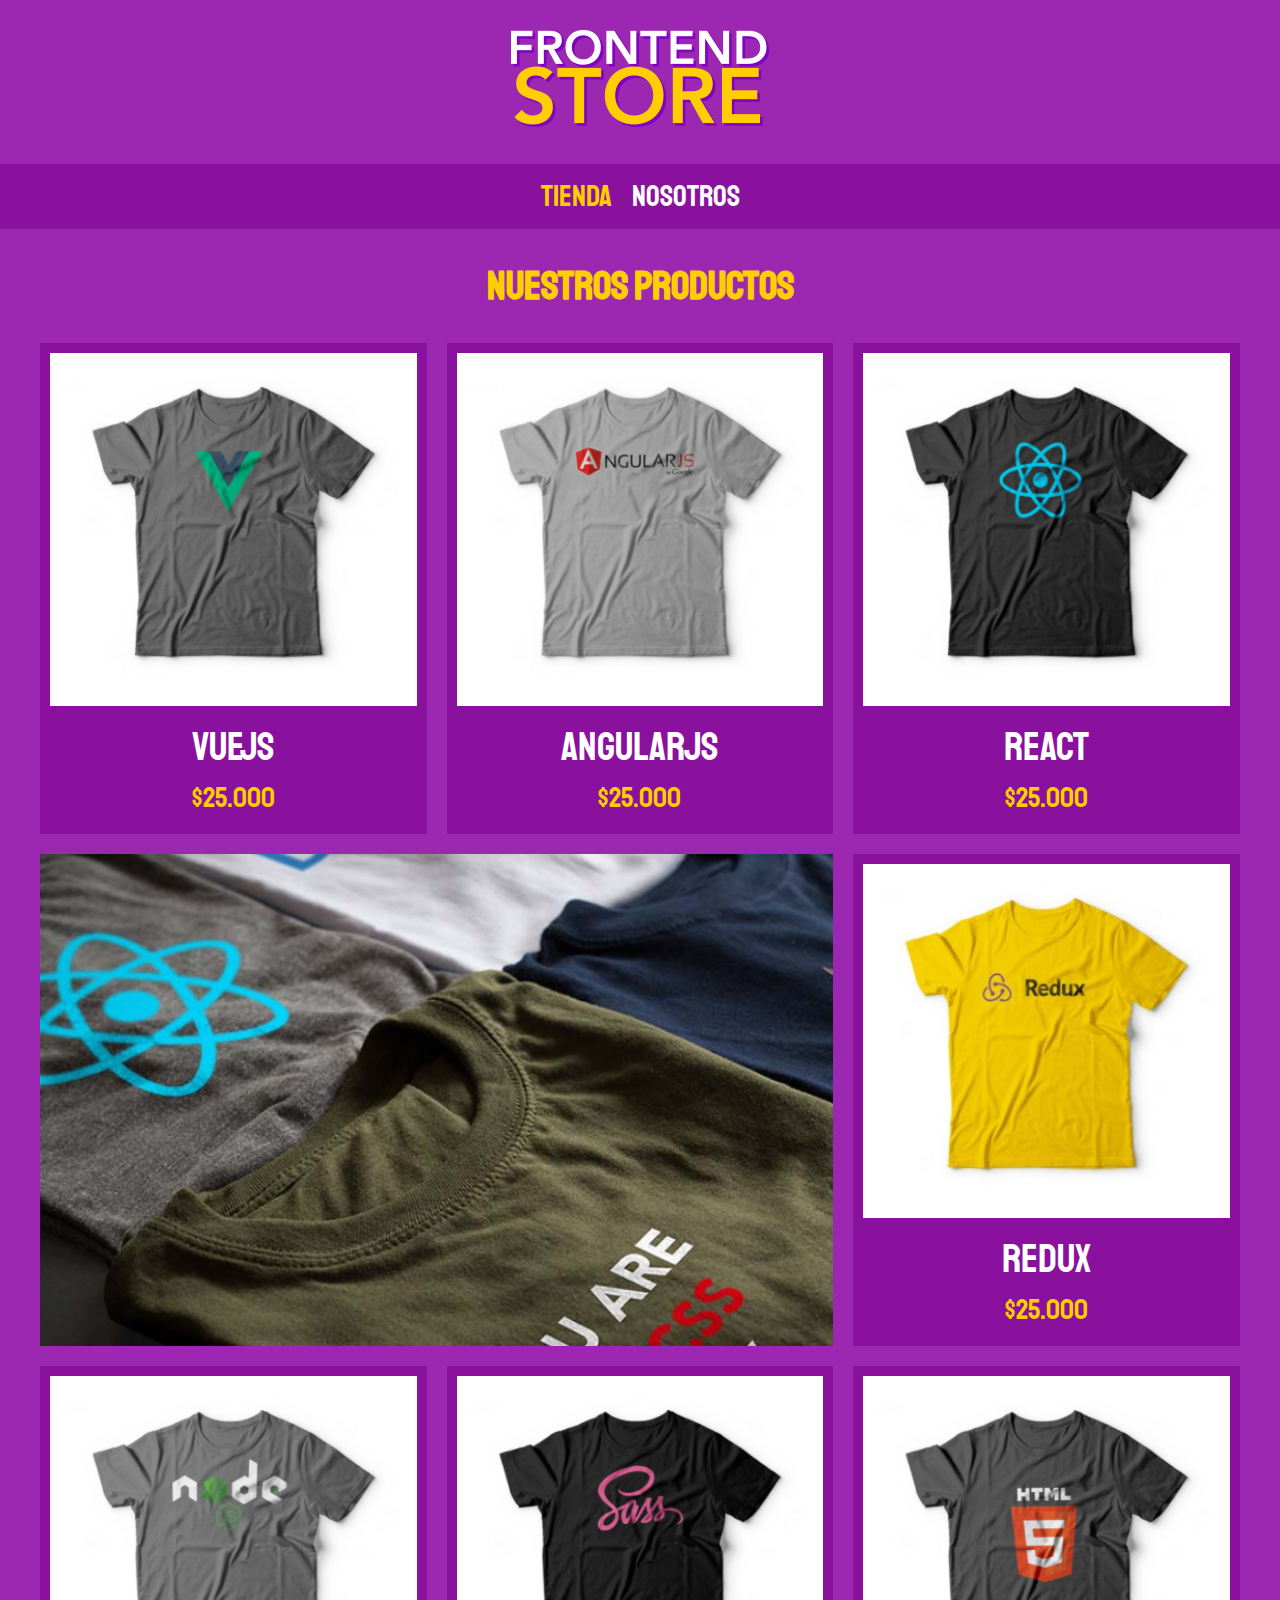
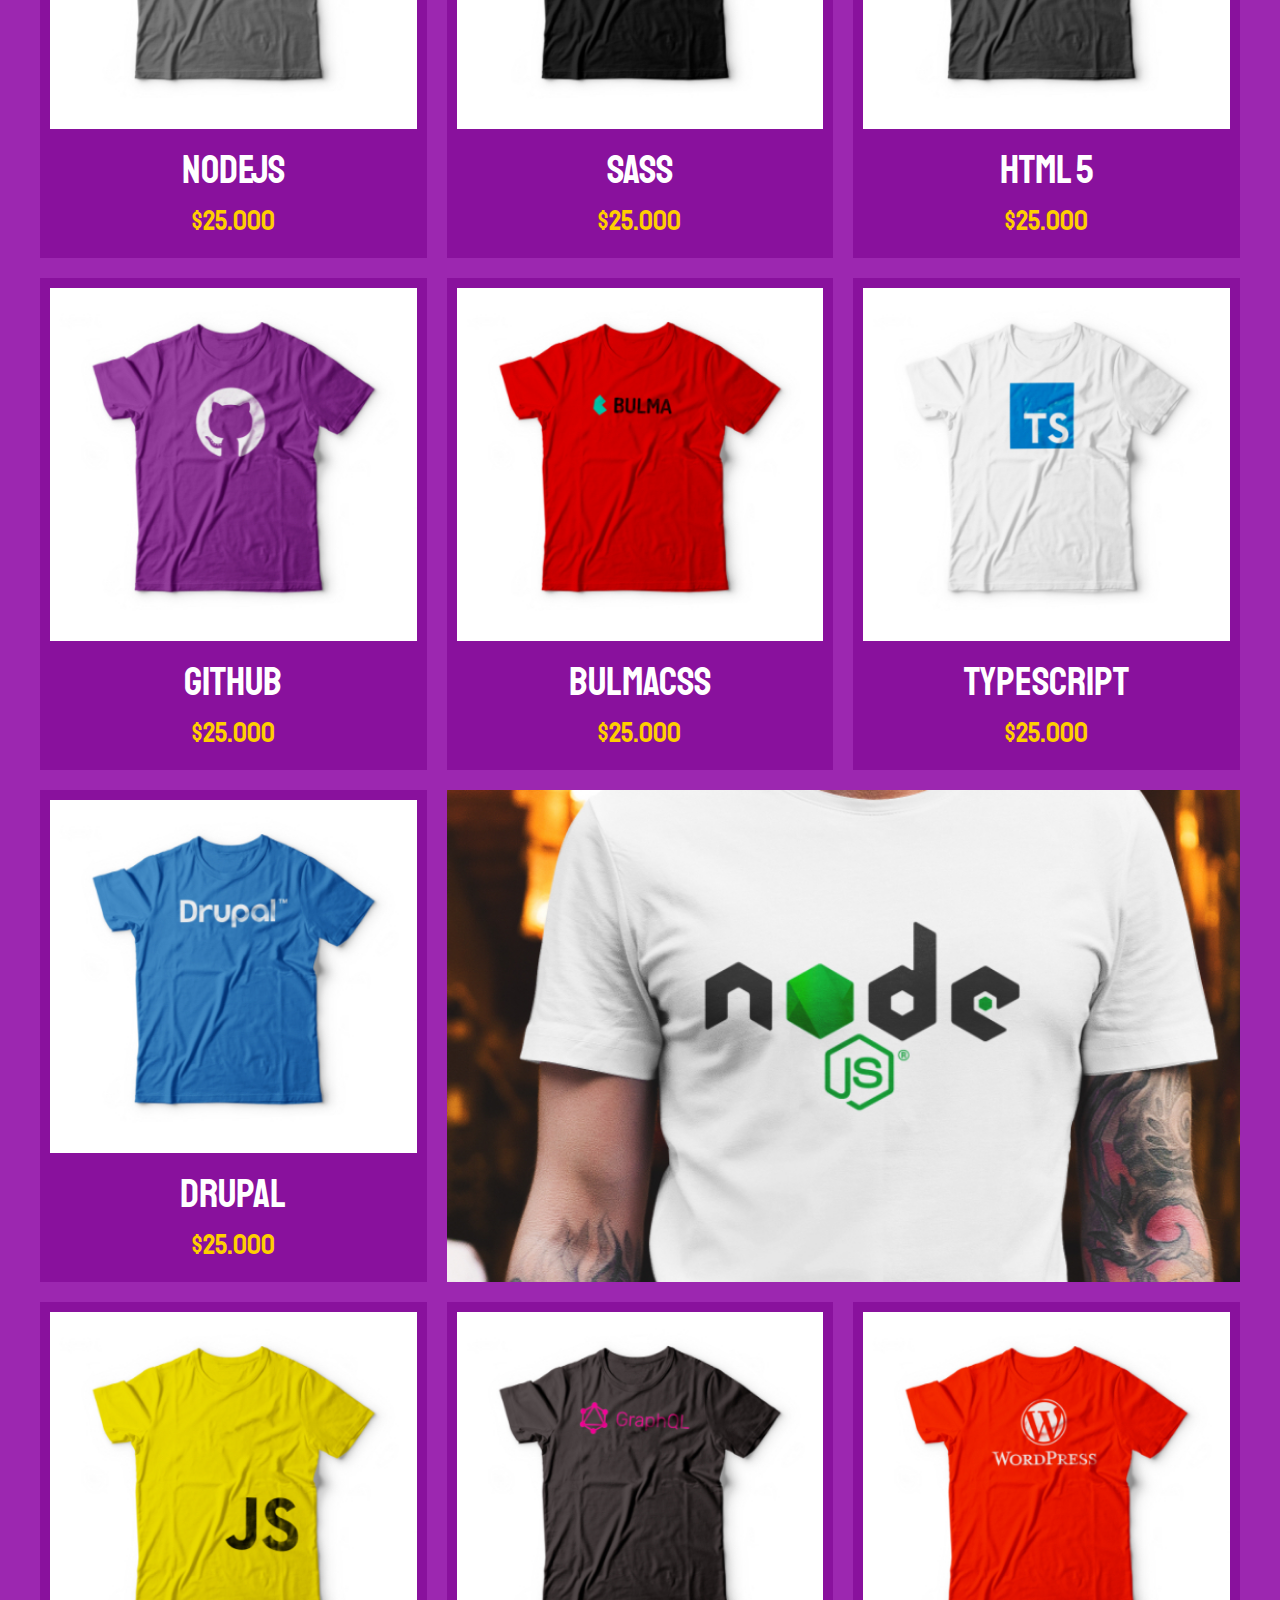
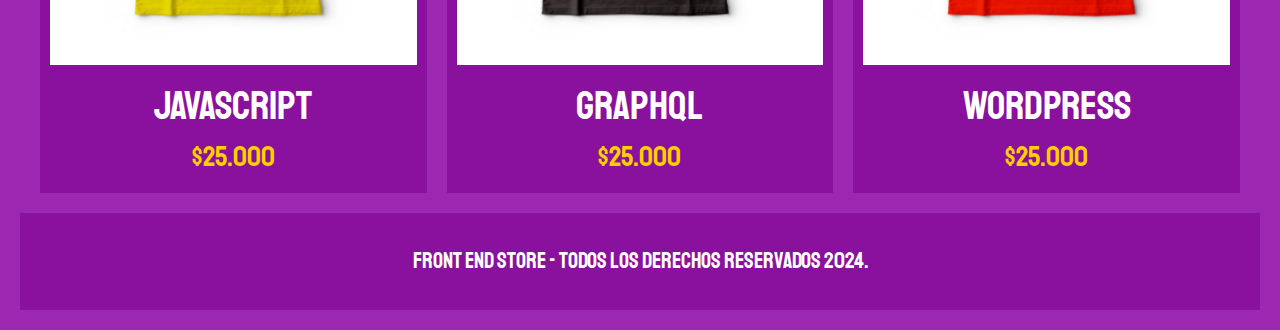
<file: index.html>
<!DOCTYPE html>
<html lang="en">
<head>
    <meta charset="UTF-8">
    <meta name="viewport" content="width=device-width, initial-scale=1.0">
    <title>FrontEnd Store</title>
    <link rel="stylesheet" href="css/normalize.css">
    <link href="https://fonts.googleapis.com/css2?family=Staatliches&display=swap" rel="stylesheet">
    <link rel="stylesheet" href="css/style.css">

</head>
<body>
    <header class="header">
        <a href="index.html">
            <img class="header__logo" src="img/logo.png" alt="Logotipo">
        </a>
    </header>

    <nav class="navegacion">
        <a class="navegacion__enlace navegacion__enlace--activo" href="index.html">Tienda</a>
        <a class="navegacion__enlace " href="nosotros.html">Nosotros</a>
    </nav>

    <main class="contenedor">
        <h1>Nuestros Productos</h1>

        <div class="grid">
            <div class="producto">
                <a href="producto.html">
                    <img class="producto__imagen" src="img/1.jpg" alt="imagen camisa">
                    <div class="class__informacion">
                        <p class="producto__nombre">VueJS</p>
                        <p class="producto__precio">$25.000</p>
                    </div>
                </a>
            </div><!--Producto-->
            <div class="producto">
                <a href="producto.html">
                    <img class="producto__imagen" src="img/2.jpg" alt="imagen camisa">
                    <div class="class__informacion">
                        <p class="producto__nombre">AngularJS</p>
                        <p class="producto__precio">$25.000</p>
                    </div>
                </a>
            </div><!--Producto-->
            <div class="producto">
                <a href="producto.html">
                    <img class="producto__imagen" src="img/3.jpg" alt="imagen camisa">
                    <div class="class__informacion">
                        <p class="producto__nombre">React</p>
                        <p class="producto__precio">$25.000</p>
                    </div>
                </a>
            </div><!--Producto-->
            <div class="producto">
                <a href="producto.html">
                    <img class="producto__imagen" src="img/4.jpg" alt="imagen camisa">
                    <div class="class__informacion">
                        <p class="producto__nombre">Redux</p>
                        <p class="producto__precio">$25.000</p>
                    </div>
                </a>
            </div><!--Producto-->
            <div class="producto">
                <a href="producto.html">
                    <img class="producto__imagen" src="img/5.jpg" alt="imagen camisa">
                    <div class="class__informacion">
                        <p class="producto__nombre">NodeJS</p>
                        <p class="producto__precio">$25.000</p>
                    </div>
                </a>
            </div><!--Producto-->
            <div class="producto">
                <a href="producto.html">
                    <img class="producto__imagen" src="img/6.jpg" alt="imagen camisa">
                    <div class="class__informacion">
                        <p class="producto__nombre">SASS</p>
                        <p class="producto__precio">$25.000</p>
                    </div>
                </a>
            </div><!--Producto-->
            <div class="producto">
                <a href="producto.html">
                    <img class="producto__imagen" src="img/7.jpg" alt="imagen camisa">
                    <div class="class__informacion">
                        <p class="producto__nombre">Html 5</p>
                        <p class="producto__precio">$25.000</p>
                    </div>
                </a>
            </div><!--Producto-->
            <div class="producto">
                <a href="producto.html">
                    <img class="producto__imagen" src="img/8.jpg" alt="imagen camisa">
                    <div class="class__informacion">
                        <p class="producto__nombre">GitHub</p>
                        <p class="producto__precio">$25.000</p>
                    </div>
                </a>
            </div><!--Producto-->
            <div class="producto">
                <a href="producto.html">
                    <img class="producto__imagen" src="img/9.jpg" alt="imagen camisa">
                    <div class="class__informacion">
                        <p class="producto__nombre">BulmaCss</p>
                        <p class="producto__precio">$25.000</p>
                    </div>
                </a>
            </div><!--Producto-->
            <div class="producto">
                <a href="producto.html">
                    <img class="producto__imagen" src="img/10.jpg" alt="imagen camisa">
                    <div class="class__informacion">
                        <p class="producto__nombre">TypeScript</p>
                        <p class="producto__precio">$25.000</p>
                    </div>
                </a>
            </div><!--Producto-->
            <div class="producto">
                <a href="producto.html">
                    <img class="producto__imagen" src="img/11.jpg" alt="imagen camisa">
                    <div class="class__informacion">
                        <p class="producto__nombre">Drupal</p>
                        <p class="producto__precio">$25.000</p>
                    </div>
                </a>
            </div><!--Producto-->
            <div class="producto">
                <a href="producto.html">
                    <img class="producto__imagen" src="img/12.jpg" alt="imagen camisa">
                    <div class="class__informacion">
                        <p class="producto__nombre">JavaScript</p>
                        <p class="producto__precio">$25.000</p>
                    </div>
                </a>
            </div><!--Producto-->
            <div class="producto">
                <a href="producto.html">
                    <img class="producto__imagen" src="img/13.jpg" alt="imagen camisa">
                    <div class="class__informacion">
                        <p class="producto__nombre">GraphQL</p>
                        <p class="producto__precio">$25.000</p>
                    </div>
                </a>
            </div><!--Producto-->
            <div class="producto">
                <a href="producto.html">
                    <img class="producto__imagen" src="img/14.jpg" alt="imagen camisa">
                    <div class="class__informacion">
                        <p class="producto__nombre">WordPress</p>
                        <p class="producto__precio">$25.000</p>
                    </div>
                </a>
            </div><!--Producto-->

            <div class="grafico grafico--camisa"></div>
            <div class="grafico grafico--node"></div>
        </div>
    </main>
    
    <footer class="footer">
        <p class="footer__texto">Front End Store - Todos los derechos Reservados 2024.</p>
    </footer>
</body>
</html>
</file>
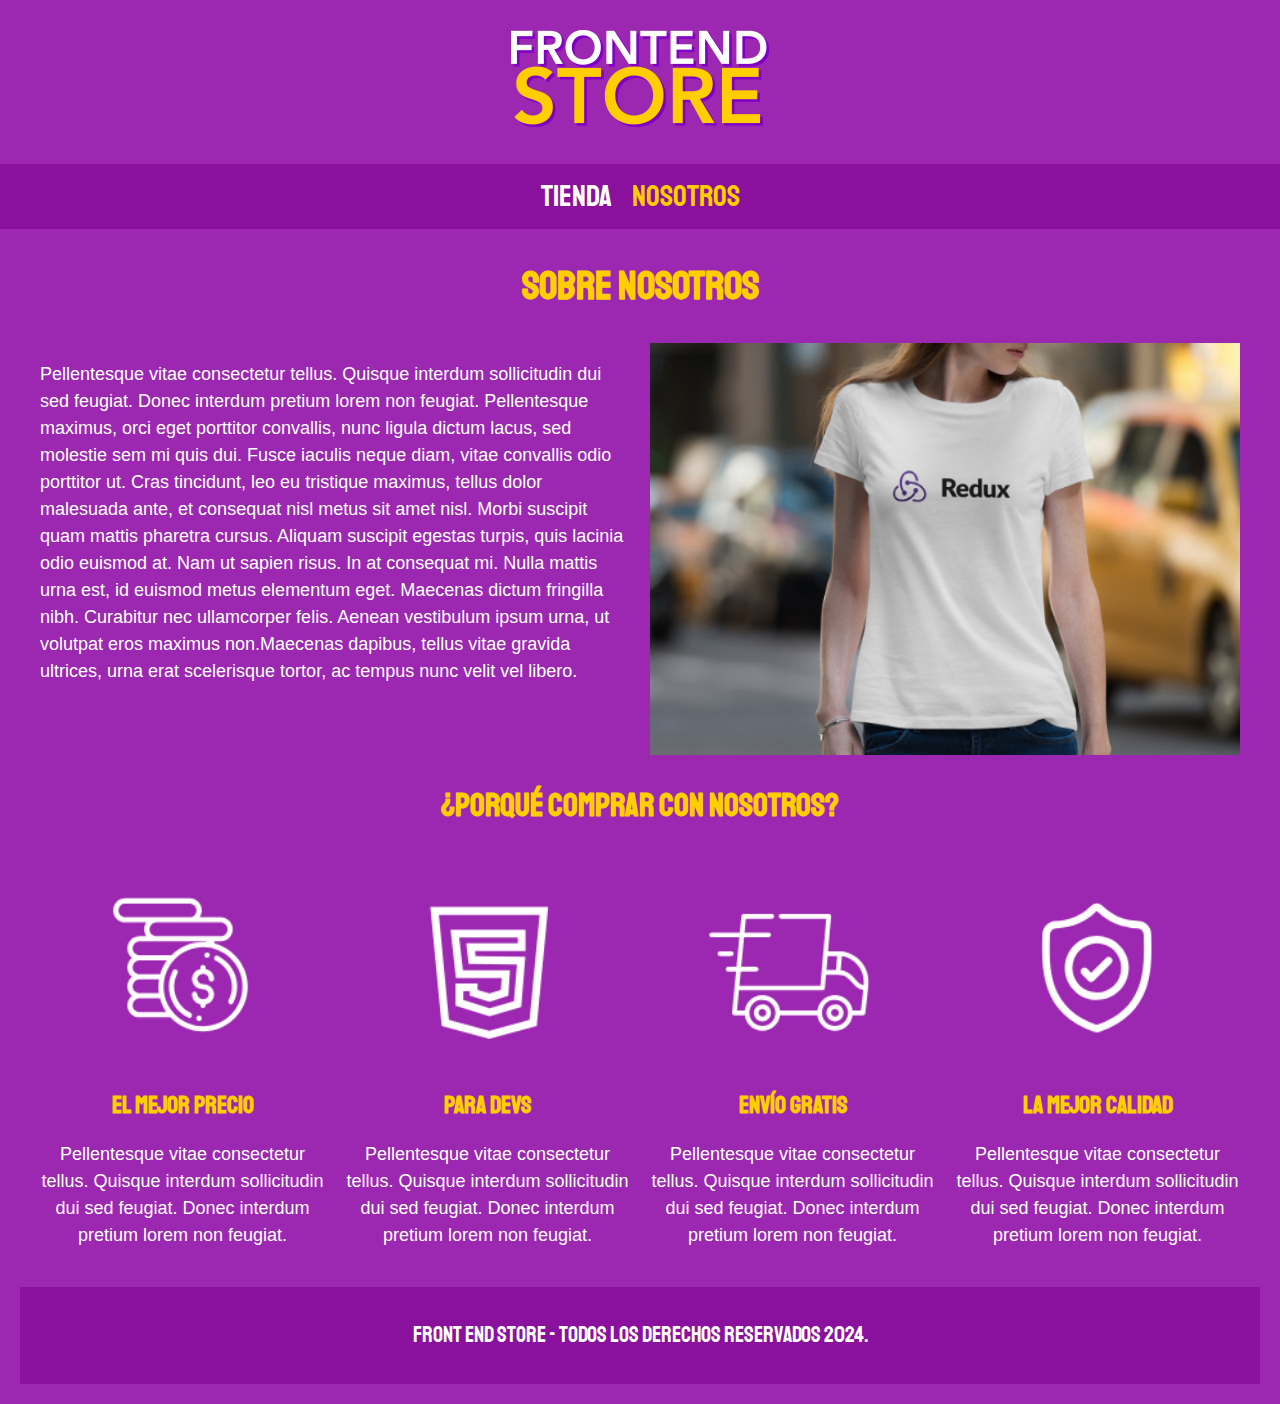
<file: nosotros.html>
<!DOCTYPE html>
<html lang="en">
<head>
    <meta charset="UTF-8">
    <meta name="viewport" content="width=device-width, initial-scale=1.0">
    <title>FrontEnd Store</title>
    <link rel="stylesheet" href="css/normalize.css">
    <link href="https://fonts.googleapis.com/css2?family=Staatliches&display=swap" rel="stylesheet">
    <link rel="stylesheet" href="css/style.css">

</head>
<body>
    <header class="header">
        <a href="index.html">
            <img class="header__logo" src="img/logo.png" alt="Logotipo">
        </a>
    </header>

    <nav class="navegacion">
        <a class="navegacion__enlace " href="index.html">Tienda</a>
        <a class="navegacion__enlace navegacion__enlace--activo" href="nosotros.html">Nosotros</a>
    </nav>

    <main class="contenedor">
        <h1>Sobre Nosotros</h1>

        <div class="nosotros">
            <div class="nosotros__contenido">
                <p>
                    Pellentesque vitae consectetur tellus. Quisque interdum sollicitudin dui sed feugiat. Donec interdum pretium lorem non feugiat.
                    Pellentesque maximus, orci eget porttitor convallis, nunc ligula dictum lacus, sed molestie sem mi quis dui. Fusce iaculis neque diam, 
                    vitae convallis odio porttitor ut. Cras tincidunt, leo eu tristique maximus, tellus dolor malesuada ante, et consequat nisl metus sit amet nisl.
                    Morbi suscipit quam mattis pharetra cursus. Aliquam suscipit egestas turpis, quis lacinia odio euismod at. Nam ut sapien risus. In at consequat mi. 
                    Nulla mattis urna est, id euismod metus elementum eget. Maecenas dictum fringilla nibh. Curabitur nec ullamcorper felis. Aenean vestibulum ipsum urna,
                    ut volutpat eros maximus non.Maecenas dapibus, tellus vitae gravida ultrices, urna erat scelerisque tortor, ac tempus nunc velit vel libero. 
                </p>
            </div>
            <img class="nosotros__imagen" src="img/nosotros.jpg" alt="imagen nosotros">
        </div>
    </main>

    <section class="contenedor comprar">
        <h2 class="comprar__titulo">¿Porqué Comprar con nosotros?</h2>

        <div class="bloques">
            <div class="bloque">
                <img class="bloque__imagen" src="img/icono_1.png" alt="porque comprar">
                <h3 class="bloque__titulo">El Mejor Precio</h3>
                <p>Pellentesque vitae consectetur tellus. Quisque interdum sollicitudin dui sed feugiat. Donec interdum pretium lorem non feugiat.</p>
            </div><!--.bloque-->

            <div class="bloque">
                <img class="bloque__imagen" src="img/icono_2.png" alt="porque comprar">
                <h3 class="bloque__titulo">Para Devs</h3>
                <p>Pellentesque vitae consectetur tellus. Quisque interdum sollicitudin dui sed feugiat. Donec interdum pretium lorem non feugiat.</p>
            </div><!--.bloque-->

            <div class="bloque">
                <img class="bloque__imagen" src="img/icono_3.png" alt="porque comprar">
                <h3 class="bloque__titulo">Envío Gratis</h3>
                <p>Pellentesque vitae consectetur tellus. Quisque interdum sollicitudin dui sed feugiat. Donec interdum pretium lorem non feugiat.</p>
            </div><!--.bloque-->

            <div class="bloque">
                <img class="bloque__imagen" src="img/icono_4.png" alt="porque comprar">
                <h3 class="bloque__titulo">La Mejor Calidad</h3>
                <p>Pellentesque vitae consectetur tellus. Quisque interdum sollicitudin dui sed feugiat. Donec interdum pretium lorem non feugiat.</p>
            </div><!--.bloque-->
        </div><!--.bloques-->
    </section>
    
    <footer class="footer">
        <p class="footer__texto">Front End Store - Todos los derechos Reservados 2024.</p>
    </footer>
</body>
</html>
</file>
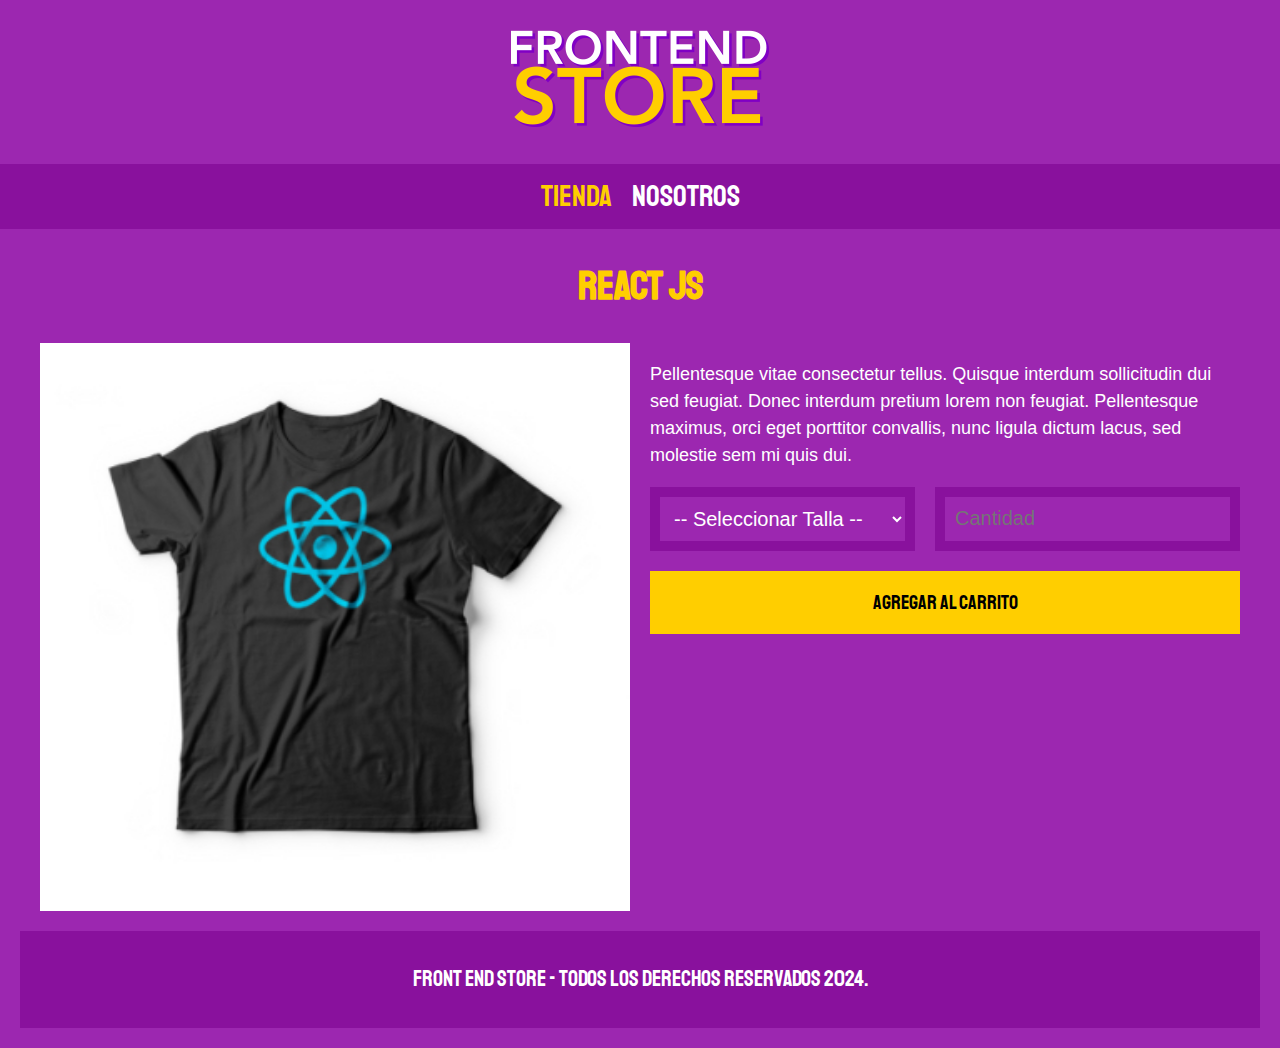
<file: producto.html>
<!DOCTYPE html>
<html lang="en">
<head>
    <meta charset="UTF-8">
    <meta name="viewport" content="width=device-width, initial-scale=1.0">
    <title>FrontEnd Store</title>
    <link rel="stylesheet" href="css/normalize.css">
    <link href="https://fonts.googleapis.com/css2?family=Staatliches&display=swap" rel="stylesheet">
    <link rel="stylesheet" href="css/style.css">

</head>
<body>
    <header class="header">
        <a href="index.html">
            <img class="header__logo" src="img/logo.png" alt="Logotipo">
        </a>
    </header>

    <nav class="navegacion">
        <a class="navegacion__enlace navegacion__enlace--activo" href="index.html">Tienda</a>
        <a class="navegacion__enlace " href="nosotros.html">Nosotros</a>
    </nav>

    <main class="contenedor">
        <h1>React jS</h1>

        <div class="camisa">
            <img class="camisa__imagen" src="img/3.jpg" alt="Imagen del producto">

            <div class="camisa__contenido">
                <p>Pellentesque vitae consectetur tellus. Quisque 
                    interdum sollicitudin dui sed feugiat. 
                    Donec interdum pretium lorem non feugiat.
                    Pellentesque maximus, orci eget porttitor convallis,
                    nunc ligula dictum lacus, sed molestie sem mi quis dui.
                </p>

                <form class="formulario">
                    <select class="formulario__campo">
                        <option disabled selected>-- Seleccionar Talla --</option>
                        <option > Chica </option>
                        <option > Mediana </option>
                        <option > Grande </option>
                    </select>
                    <input class="formulario__campo" type="number" placeholder="Cantidad" min="1">
                    <input class="formulario__sumbit" type="submit" value="Agregar al Carrito">
                </form>
            </div>
        </div>
    </main>
    
    <footer class="footer">
        <p class="footer__texto">Front End Store - Todos los derechos Reservados 2024.</p>
    </footer>
</body>
</html>
</file>
<file: css/style.css>
:root {
    --primario: #9c27b0;
    --primarioOscuro: #89119d;
    --secundario: #ffce00;
    --secundarioOscuro: rgb(233,187,2);
    --blanco: #fff;
    --negro: #000;

    --fuentePricipal: "Staatliches", sans-serif;
}   

html {
    box-sizing: border-box;
    font-size: 62.5%;
}

  *, *:before, *:after {
    box-sizing: inherit;
}

/* Globales */
body{
    background-color: var(--primario);
    font-size: 1.6rem;
    line-height: 1.5;
}
p {
    font-size: 1.8rem;
    font-family: Arial, Helvetica, sans-serif;
    color: var(--blanco);
}
a{
    text-decoration: none;
}
img{
    width: 100%;
}
.contenedor {
    max-width: 120rem;
    margin: 0 auto;
}
h1,h2,h3{
    text-align: center;
    color: var(--secundario);
    font-family: var(--fuentePricipal);
}
h1{
    font-size: 4rem;
}
h2{
    font-size: 3.2rem;
}
h3{
    font-size: 2.4rem;
}

/*  Header */
.header {
    display: flex;
    justify-content: center;
}
/* Footer */
.footer{
    background-color: var(--primarioOscuro);
    padding: 1rem 0;
    margin: 2rem;
}
.footer__texto{
    font-family: var(--fuentePricipal);
    text-align: center;
    font-size: 2.2rem;
}
.header__logo {
    margin: 3rem 0;
}
/* Navegacion */
.navegacion{
    background-color: var(--primarioOscuro);
    padding: 1rem 0;
    display: flex;
    justify-content: center;
    gap: 2rem; /* nuevo metodo de separacion en el nav*/
}
.navegacion__enlace {
    font-family: var(--fuentePricipal);
    color: var(--blanco);
    font-size: 3rem;
    /* otro metodo en caso de que no funcione (margin-right: 2rem;) */
}
.navegacion__enlace:last-of-type{
    margin-right: 0;
}

.navegacion__enlace--activo,
.navegacion__enlace:hover {
    color: var(--secundario);
}
/* Grid*/
.grid {
    display: grid;
    grid-template-columns: repeat(2, 1fr); 
    gap: 2rem;
}
@media (min-width: 768px) {
    .grid {
        grid-template-columns: repeat(3, 1fr);
    } 
    
}

/* Producto */
.producto {
    background-color: var(--primarioOscuro);
    padding: 1rem;
}
.producto__nombre {
    font-size: 4rem;
}
.producto__precio {
    font-size: 2.8rem;
    color: var(--secundario);
}
.producto__nombre, .producto__precio {
    font-family: var(--fuentePricipal);
    margin: 1rem 0;
    text-align: center;
    line-height: 1.2;
}
.grafico {
    min-height: 30rem;
    background-repeat: no-repeat;
    background-size: cover;
    grid-column: 1 / 3;
}
.grafico--camisa{
    grid-row: 2 / 3;
    background-image: url(../img/grafico1.jpg);
}
.grafico--node {
    background-image: url(../img/grafico2.jpg);
    grid-row: 8 / 9;
}
@media (min-width: 768px) { 
    .grafico--node{
        grid-row: 5 / 6;
        grid-column: 2 / 4;
    }
}

/* Nosotros*/
.nosotros {
    display: grid;
    grid-template-rows: repeat(2, auto);
}
@media (min-width: 768px) { 
    .nosotros {
        grid-template-columns: repeat(2, 1fr);
        column-gap: 2rem;
    }
}
.nosotros__imagen {
    grid-row: 1 / 2;
}
@media (min-width: 768px) {
    .nosotros__imagen {
        grid-column: 2 / 3;
    } 
    
}

/* Bloques */
.bloques{
    display: grid;
    grid-template-columns: repeat(2, 1fr);
    gap: 2rem   ;
}
@media (min-width: 768px) { 
    .bloques {
        grid-template-columns: repeat(4, 1fr);
    }
}
.bloque {
    text-align: center;
}
.bloque__titulo {
    margin: 0;
}

/* Pagina Del Producto*/
@media (min-width: 768px) { 
    .camisa {
        display: grid;
        grid-template-columns: repeat(2, 1fr);
        column-gap: 2rem;
    }
}
.formulario {
    display: grid;
    grid-template-columns: repeat(2, 1fr);
    gap: 2rem;

}
.formulario__campo {
    border: 1rem solid var(--primarioOscuro);
    background-color: transparent;
    color: var(--blanco); 
    font-size: 2rem;
    font-family: Arial, Helvetica, sans-serif;
    padding: 1rem;  
}
.formulario__sumbit {
    background-color: var(--secundario);
    border: none;
    font-size: 2rem;
    font-family: var(--fuentePricipal);
    padding: 2rem;
    transition: background-color .3s ease;
    grid-column: 1 / 3;

}
.formulario__sumbit:hover {
    cursor: pointer;
    background-color: var(--secundarioOscuro);
}
</file>
